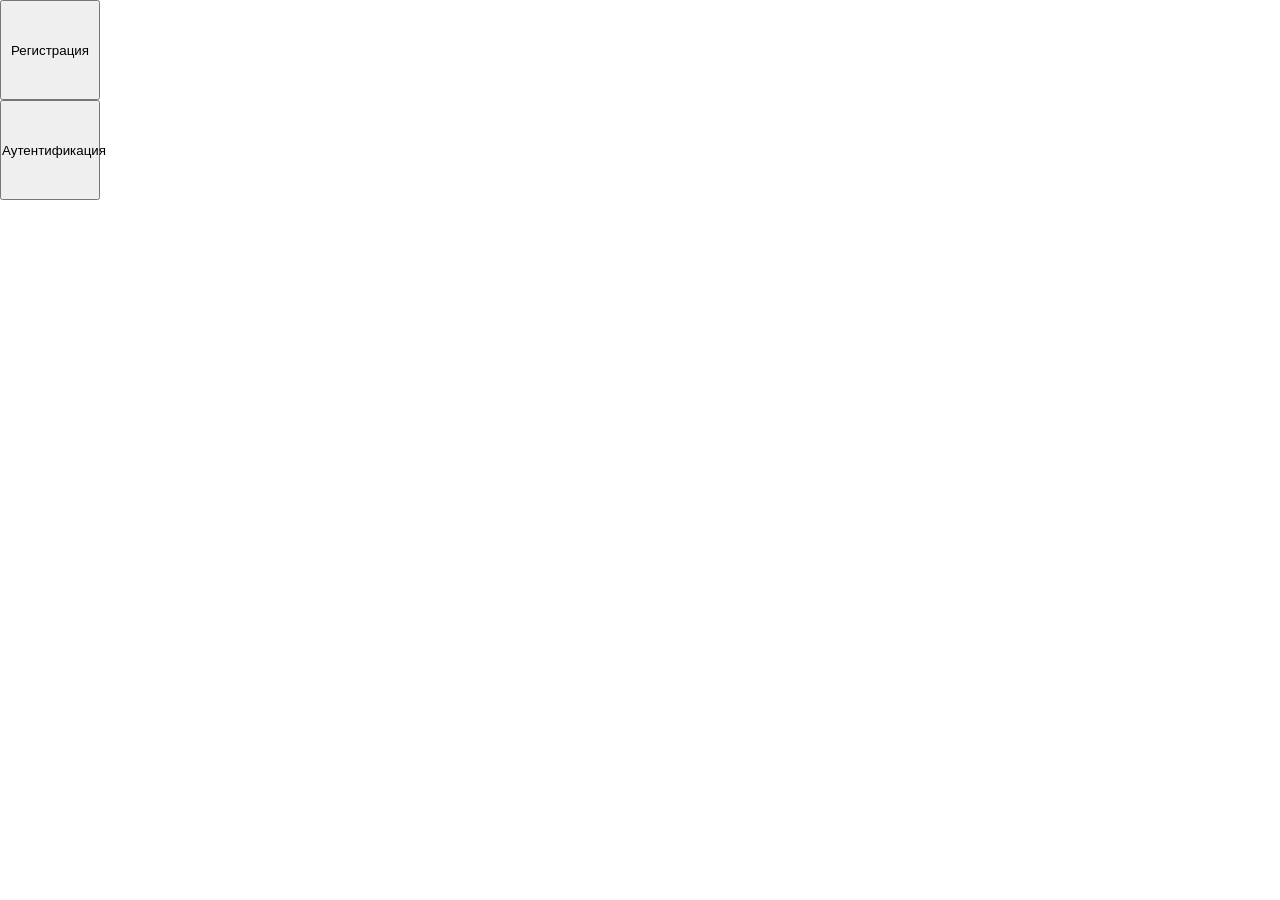
<file: homework-12/homework-modal/index.html>
<!DOCTYPE html>
<html lang="en">
<head>
  <meta charset="UTF-8">
  <meta name="viewport" content="width=device-width, initial-scale=1.0">
  <title>Document</title>
  <link rel="stylesheet" href="style.css">
</head>
<body>
  <div class="overlay" id="overlay"></div>

  <button class="button" id="registration-button">Регистрация</button>
  <button class="button" id="auth-button">Аутентификация</button>

  <div id="registration-modal" class="modal">
    <button id="modal-close-button" class="modal-close-button">X</button>
    <h1>Регистрация</h1>
    <span>Пароль</span>
    <span>Повторите пароль</span>
    <span>Логин</span>
    <span>Почта</span>
  </div>

  <div id="auth-modal" class="modal">
    <button id="modal-close-button" class="modal-close-button">X</button>
    <h1>Аутентификация</h1>
    <p>Логин</p>
    <p>Пароль</p>
  </div>

  <script type="module" src="script.js"></script>
</body>
</html>
</file>
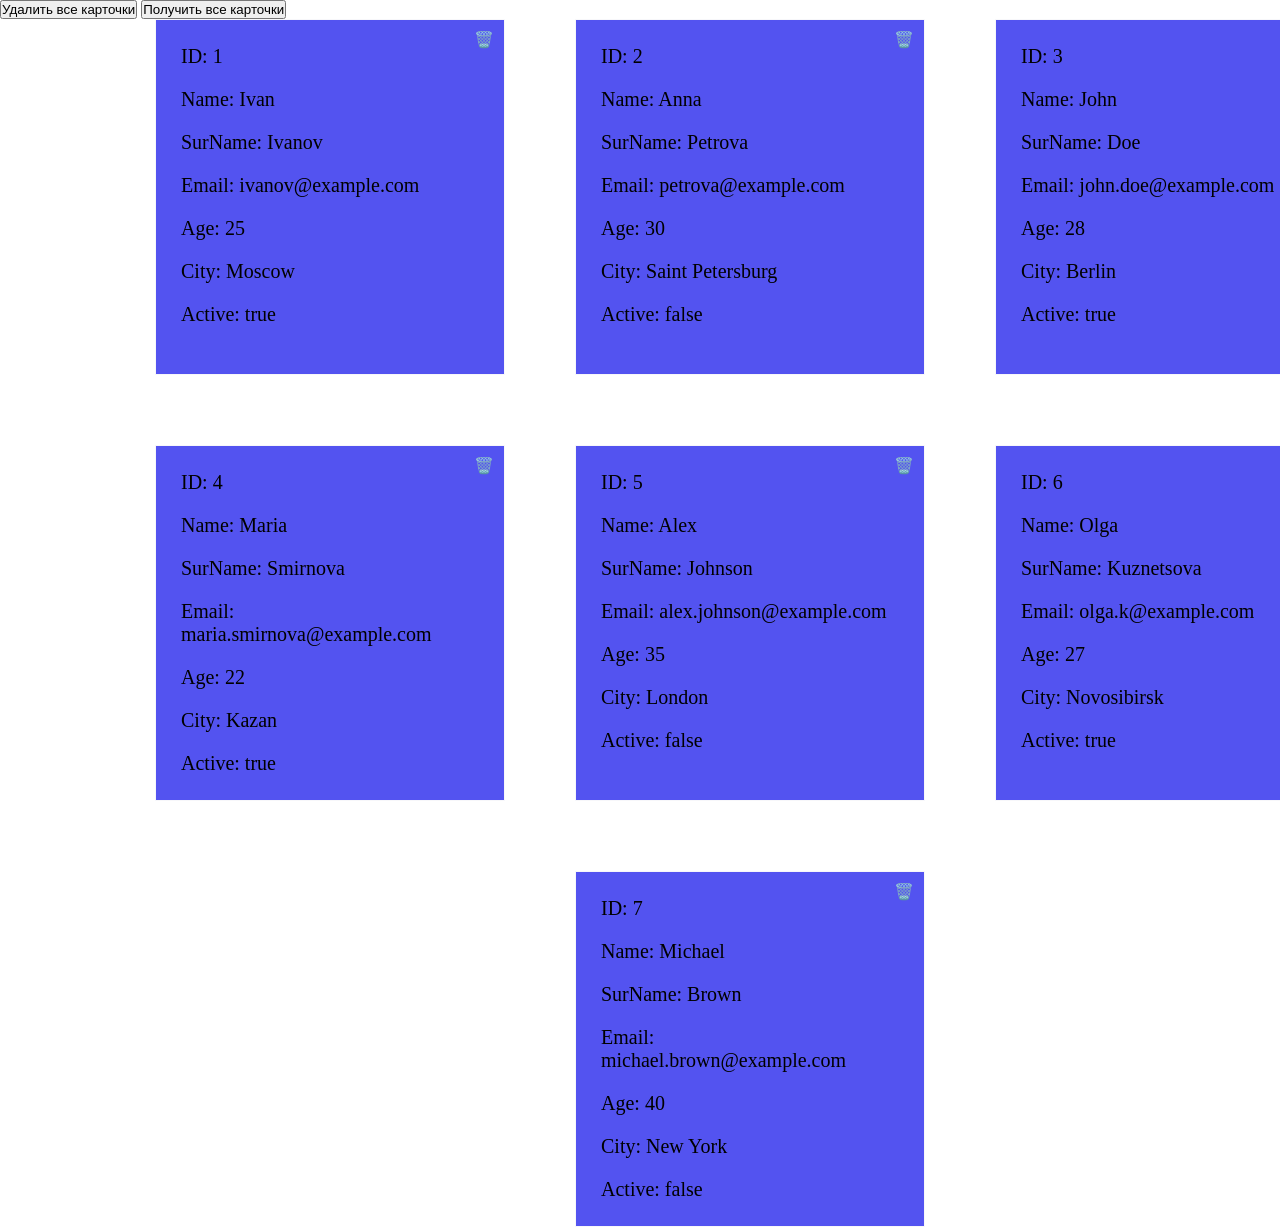
<file: async/async.html>
<!DOCTYPE html>
<html lang="en">
<head>
  <meta charset="UTF-8">
  <meta name="viewport" content="width=device-width, initial-scale=1.0">
  <title>Document</title>
  <link rel="stylesheet" href="async.css">
</head>
<body>
  <span class="download-status">Данные загружаются...</span>
  <span class="error-message"></span>
  <button id="delete-all-cards-btn">Удалить все карточки</button>
  <button id="get-all-cards-btn">Получить все карточки</button>
  <div class="user-card-wrapper"></div>
  <template class="user-info">
    <div class="user-card">
      <p class="user__id"></p>
      <p class="user__name"></p>
      <p class="user__surname"></p>
      <p class="user__email"></p>
      <p class="user__age"></p>
      <p class="user__city"></p>
      <p class="user__status-active"></p>
      <span id="delete-card">🗑️</span>
    </div>
  </template>
  <script src="async.js" type="module"></script>
</body>
</html>
</file>
<file: homework-12/homework-modal/style.css>
* {
  margin: 0;
  padding: 0;
}

.button {
  display: block;
  width: 100px;
  height: 100px;
}

.modal-close-button {
  display: block;
  position: absolute;
  top: 10px;
  right: 10px;
  border: none;
  background-color: transparent;
  cursor: pointer;
  padding: 10px;
}

.modal {
  position: absolute;
  display: none;
  top: 50%;
  left: 50%;
  transform: translate(-50%, -50%);
  width: 60rem;
  height: 50rem;
  background-color: #fff;
  border-radius: 20px;
}

.modal-showed {
  display: block;
}

.overlay {
  width: 100%;
  height: 100%;
  position: absolute;
  display: none;
  background-color: rgb(0, 0, 0, 0.6);
}

.overlay-showed {
  display: block;
}
</file>
<file: async/async.css>
* {
  margin: 0;
  padding: 0;
  box-sizing: border-box;
}

.download-status {
  display: block;
  margin: 0;
  height: 100vh;
  font-size: 30px;
  display: flex;
  justify-content: center;
  align-items: center;
}

.user-card-wrapper {
  display: flex;
  justify-content: center;
  flex-wrap: wrap;
  width: 1500px;
  gap: 70px;
  margin: 0 auto;
}

.user-card {
  position: relative;
  width: 350px;
  min-height: 356px;
  background-color: #5353f0;
  border: 1px solid #F7F7FA;
  padding: 25px;
  z-index: 1;
}

.user-card p:first-child {
  font-size: 20px;
}

.user-card p:not(:first-child) {
  margin-top: 20px;
  font-size: 20px;
}

#delete-card {
  position: absolute;
  right: 10px;
  top: 10px;
  background-color: #5353f0;
  cursor: pointer;
}

.error-message {
  display: none;
  position: absolute;
  background-color: rgba(228, 36, 36, 0.952);
  width: 100%;
  height: 100%;
  z-index: 2;
  justify-content: center;
  font-size: 30px;
  color: black;
  text-align: center;
}
</file>
